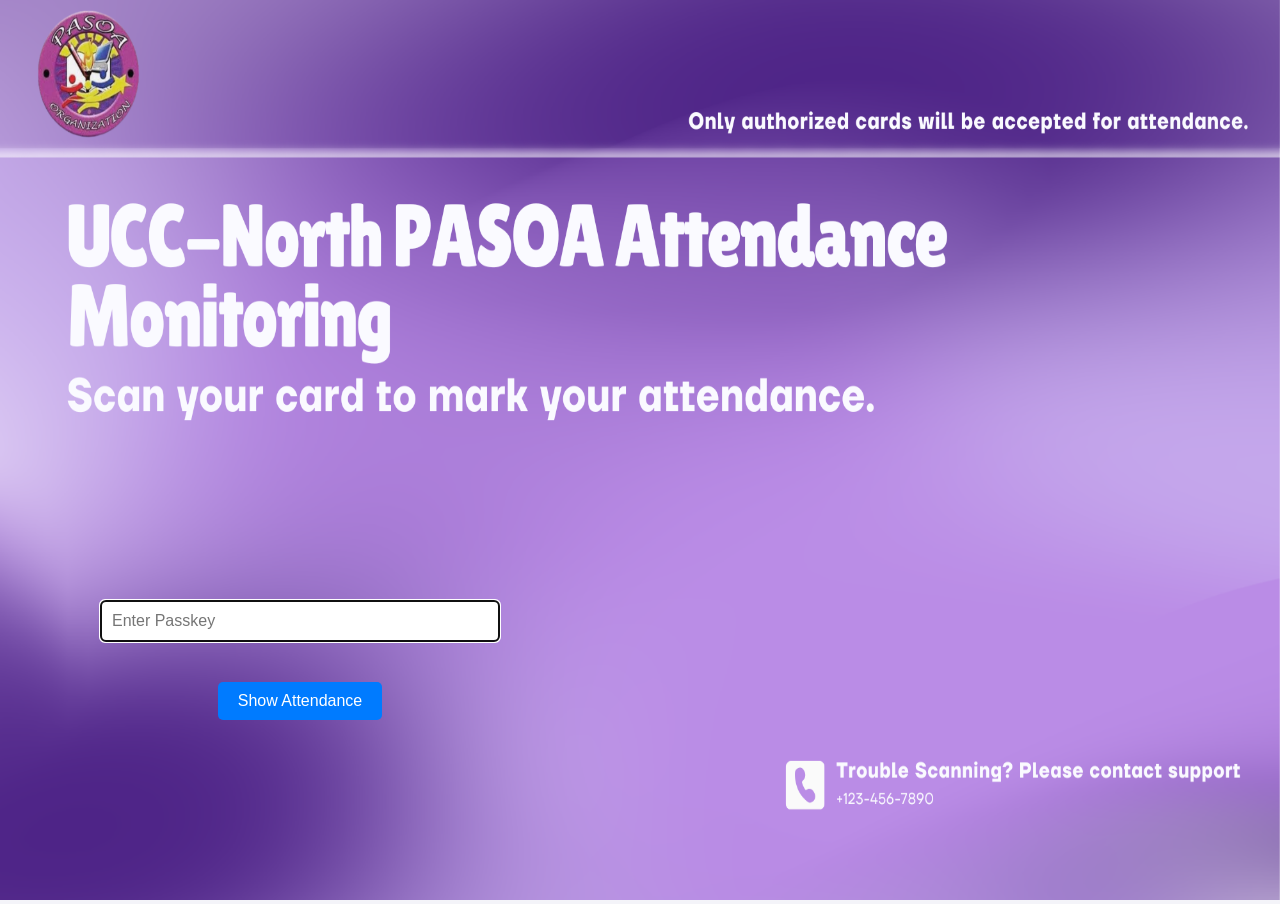
<file: AttendanceMonitoring/Webpage/index.html>
<!DOCTYPE html>
<html lang="en">
  <head>
    <meta charset="UTF-8" />
    <meta name="viewport" content="width=device-width, initial-scale=1.0" />
    <title>Attendance Monitoring</title>
    <link rel="stylesheet" href="styles.css" />
  </head>
  <body>
    <div class="backgroundContainer">
      <img src="../images/Background.png" alt="" />
    </div>

    <!-- Add this modal structure near your other elements -->
    <div id="camera-modal" class="camera-modal">
      <div class="camera-modal-content">
        <div class="camera-header">
          <h3>Attendance Verification</h3>
          <div class="camera-timer" id="camera-timer">5</div>
        </div>
        <div class="camera-preview-container">
          <video id="camera-video" autoplay playsinline></video>
          <div class="camera-overlay">
            <div class="face-outline"></div>
            <div class="instruction-text">
              Please position your face within the frame
            </div>
          </div>
        </div>
        <div class="camera-footer">
          <button id="cancel-camera" class="camera-btn">Cancel</button>
          <button id="capture-now" class="camera-btn primary">
            Capture Now
          </button>
        </div>


      </div>
    </div>
    <div class="container">
      <input
        type="text"
        id="passkey"
        placeholder="Enter Passkey"
        maxlength="10"
      />
      <div id="student-info"></div>
      
      <div id="camera-timer"></div>
      <button id="show-attendance">Show Attendance</button>
    </div>

    <script src="script.js"></script>
  </body>
</html>
</file>
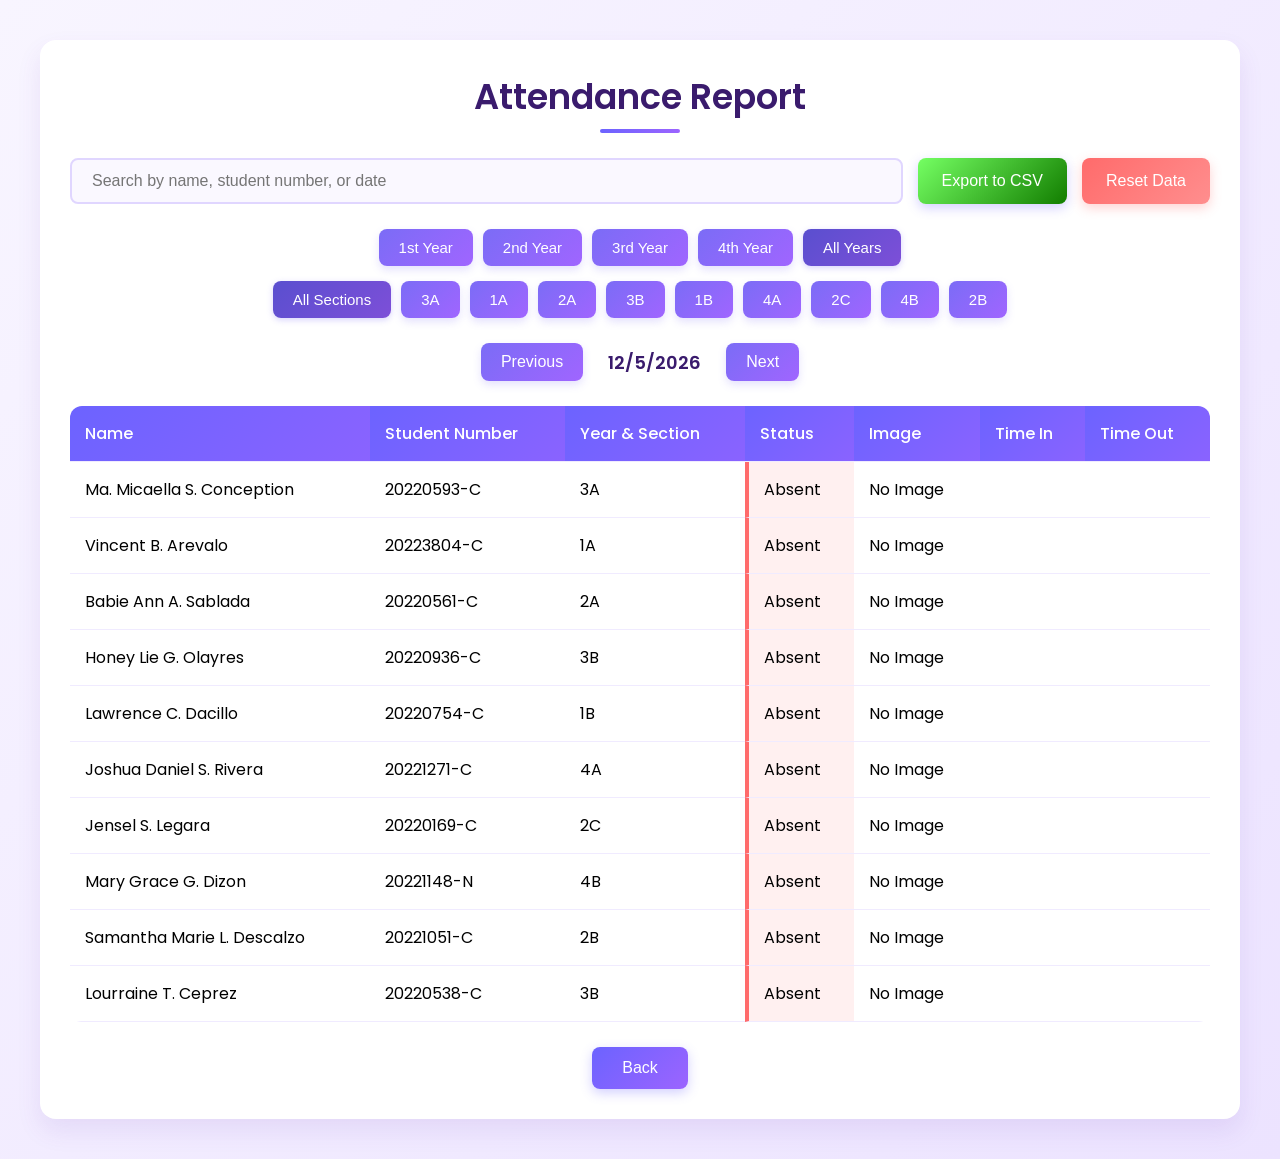
<file: AttendanceMonitoring/Webpage/attendance.html>
<!DOCTYPE html>
<html lang="en">
  <head>
    <meta charset="UTF-8" />
    <meta name="viewport" content="width=device-width, initial-scale=1.0" />
    <title>Attendance Report</title>
    <link
      href="https://fonts.googleapis.com/css2?family=Poppins:wght@400;500;600&display=swap"
      rel="stylesheet"
    />
    <link rel="stylesheet" href="attendance.css" />
  </head>
  <body>
    <div class="attendance-container">
      <h1>Attendance Report</h1>
      <div class="controls">
        <input
          type="text"
          id="search"
          placeholder="Search by name, student number, or date"
        />
        <button id="export-csv">Export to CSV</button>
        <button id="reset-data">Reset Data</button>
      </div>

      <div class="filter-controls">
        <div class="year-filters">
          <button class="filter-btn" data-year="1">1st Year</button>
          <button class="filter-btn" data-year="2">2nd Year</button>
          <button class="filter-btn" data-year="3">3rd Year</button>
          <button class="filter-btn" data-year="4">4th Year</button>
          <button class="filter-btn" data-year="all">All Years</button>
        </div>
        <div class="section-filters" id="section-filters">
          <!-- Sections will be populated dynamically based on year selection -->
          <button class="section-btn" data-section="all">All Sections</button>
        </div>
      </div>

      <div class="date-navigation">
        <button id="prev-date">Previous</button>
        <span id="current-date"></span>
        <button id="next-date">Next</button>
      </div>

      <table>
        <thead>
          <tr>
            <th>Name</th>
            <th>Student Number</th>
            <th>Year & Section</th>
            <th>Status</th>
            <th>Image</th>
            <th>Time In</th>
            <th>Time Out</th>
          </tr>
        </thead>
        <tbody id="attendance-body"></tbody>
      </table>
      <button onclick="window.location.href = 'index.html'">Back</button>
    </div>

    <!-- Reset Modal -->
    <div id="reset-modal" class="modal">
      <div class="modal-content">
        <span class="close">&times;</span>
        <h2>Reset Attendance Data</h2>
        <p>Enter admin credentials to reset data:</p>
        <input type="text" id="username" placeholder="Username" />
        <input type="password" id="password" placeholder="Password" />
        <p id="reset-error" style="color: red"></p>
        <button id="confirm-reset">Reset Data</button>
      </div>
    </div>

    <script src="attendance.js"></script>
  </body>
</html>
</file>
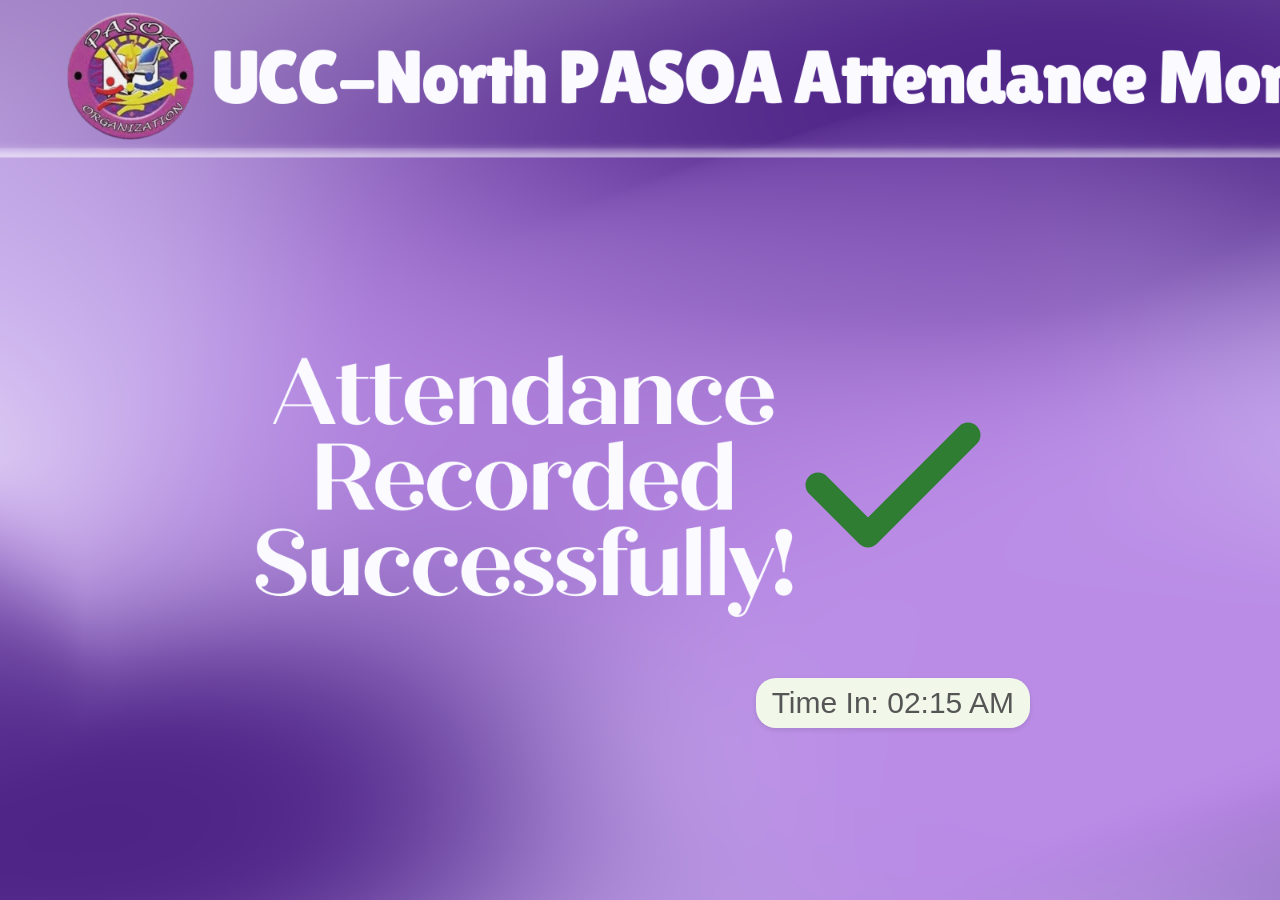
<file: AttendanceMonitoring/Webpage/camera.html>
<!DOCTYPE html>
<html lang="en">
  <head>
    <meta charset="UTF-8" />
    <meta name="viewport" content="width=device-width, initial-scale=1.0" />
    <title>Attendance Confirmation</title>
    <link rel="stylesheet" href="./save.css">
  </head>
  <body>
    <div class="check-container">
      <svg
        class="check-icon"
        viewBox="0 0 50 50"
        xmlns="http://www.w3.org/2000/svg"
      >
        <path
          id="check-mark"
          d="M10 25L20 35L40 15"
          stroke="#2e7d32"
          stroke-width="5"
          fill="none"
          stroke-linecap="round"
          stroke-linejoin="round"
        />
      </svg>
      <p id="check-message">Attendance Recorded</p>
      <div id="time-in"></div>
    </div>

    <script>
      // Function to display the check and redirect after 3 seconds
      function showAttendanceChecked() {
        const checkContainer = document.querySelector(".check-container");
        const timeInElement = document.getElementById("time-in");
        
        // Get current time
        const now = new Date();
        const timeString = now.toLocaleTimeString([], { 
          hour: '2-digit', 
          minute: '2-digit',
          hour12: true 
        });
        
        // Set the time-in text
        timeInElement.textContent = `Time In: ${timeString}`;
        
        // Show the check-container (making it visible)
        checkContainer.style.opacity = 1;
        
        // Wait for 3 seconds after showing the checkmark and then redirect
        setTimeout(() => {
          // Redirect to another page after 3 seconds
          window.location.href = "index.html"; // Replace with your next page URL
        }, 3000); // Redirects after 3000ms (3 seconds)
      }
      
      // Call the function to trigger the animation and redirect
      showAttendanceChecked();
    </script>
  </body>
</html>
</file>
<file: AttendanceMonitoring/Webpage/styles.css>
* {
  margin: 0;
  padding: 0;
  box-sizing: border-box;
}

body {
  display: flex;
  flex-direction: column;
  font-family: Arial, sans-serif;
  background-color: #f4f4f9;
  display: flex;
  color: white;
  font-family: helvetica;
  overflow-x: hidden;
}

.backgroundContainer img {
  width: 100vw;
  height: 100vh;
}

.container {
  margin-left: 100px;
  position: absolute;
  bottom: 20%;


  border-radius: 10px;

  width: 100%;
  max-width: 400px;
  text-align: center;
}

h1 {
  font-size: 24px;
  margin-bottom: 20px;
  color: #333;
}

#input-container {
  margin-bottom: 20px;
}

#passkey {
  width: 100%;
  padding: 10px;
  font-size: 16px;
  border: 2px solid #ccc;
  border-radius: 5px;
}

.hide-input {
  display: none; /* Hide the input container */
}

#student-info {

  color: white;
  padding: 10px;
  border-radius: 15px;
  max-width: 500px;

  text-align: center;

  font-family: "Arial", sans-serif;
  animation: fadeInUp 0.6s ease-out; /* Fade in animation */
}

/* Individual paragraph styling */
#student-info p {
  font-size: 1.2em;
  margin: 15px 0;
  letter-spacing: 0.5px;
  transition: transform 0.3s ease, color 0.3s ease;
}

#student-info p strong {
  font-weight: bold;
  color: black; /* Bright yellow accent for the labels */
}

/* Hover effect for each paragraph */
#student-info p:hover {
  transform: translateY(-5px); /* Slight lift effect */
  color: #f39c12; /* Change text color on hover */
}

/* Animation for fading in and up */
@keyframes fadeInUp {
  0% {
    opacity: 0;
    transform: translateY(30px);
  }
  100% {
    opacity: 1;
    transform: translateY(0);
  }
}

/* Animation for the entire info section */
@keyframes fadeIn {
  from {
    opacity: 0;
  }
  to {
    opacity: 1;
  }
}

/* Add some padding and space to make the section more readable */
#student-info p:first-child {
  margin-top: 0;
}

#student-info p:last-child {
  margin-bottom: 0;
}

#camera-timer {
  font-size: 16px;
  color: #007bff;
  margin-bottom: 20px;
}

#show-attendance {
  padding: 10px 20px;
  font-size: 16px;
  background-color: #007bff;
  color: #fff;
  border: none;
  border-radius: 5px;
  cursor: pointer;
}

#show-attendance:hover {
  background-color: #0056b3;
}

/* Popup Modal Styles */
#popup-modal {
  display: none;
  position: fixed;
  top: 50%;
  left: 50%;
  transform: translate(-50%, -50%);
  background-color: rgba(0, 0, 0, 0.8);
  color: #fff;
  padding: 20px;
  border-radius: 10px;
  z-index: 1000;
}

.modal-content {
  text-align: center;
}

#passkey:disabled {
  background-color: #f0f0f0; /* Light gray background */
  cursor: not-allowed; /* Show not-allowed cursor */
  border-color: #ccc; /* Gray border */
}

/* Camera Modal Styles */
.camera-modal {
  display: none;
  position: fixed;
  top: 0;
  left: 0;
  width: 100%;
  height: 100%;
  background-color: rgba(0, 0, 0, 0.9);
  z-index: 1000;
  justify-content: center;
  align-items: center;
}

.camera-modal-content {
  width: 90%;
  max-width: 500px;
  background: white;
  border-radius: 10px;
  overflow: hidden;
  box-shadow: 0 5px 15px rgba(0, 0, 0, 0.3);
}

.camera-header {
  background: #2c3e50;
  color: white;
  padding: 15px;
  text-align: center;
  position: relative;
}

.camera-timer {
  position: absolute;
  right: 15px;
  top: 15px;
  background: #e74c3c;
  color: white;
  width: 30px;
  height: 30px;
  border-radius: 50%;
  display: flex;
  justify-content: center;
  align-items: center;
  font-weight: bold;
}

.camera-preview-container {
  position: relative;
  width: 100%;
  padding-top: 125%; /* 4:5 aspect ratio */
  background: black;
}

#camera-video {
  position: absolute;
  top: 0;
  left: 0;
  width: 100%;
  height: 100%;
  object-fit: cover;
}

.camera-overlay {
  position: absolute;
  top: 0;
  left: 0;
  width: 100%;
  height: 100%;
  pointer-events: none;
}

.face-outline {
  position: absolute;
  top: 50%;
  left: 50%;
  transform: translate(-50%, -50%);
  width: 70%;
  height: 70%;
  border: 3px dashed rgba(255, 255, 255, 0.7);
  border-radius: 10px;
}

.instruction-text {
  position: absolute;
  bottom: 20px;
  left: 0;
  width: 100%;
  text-align: center;
  color: white;
  font-size: 16px;
  text-shadow: 1px 1px 3px rgba(0, 0, 0, 0.8);
}

.camera-footer {
  display: flex;
  justify-content: space-between;
  padding: 15px;
  background: #f5f5f5;
}

.camera-btn {
  padding: 10px 20px;
  border: none;
  border-radius: 5px;
  cursor: pointer;
  font-weight: bold;
}

.camera-btn.primary {
  background: #3498db;
  color: white;
}

.camera-btn:hover {
  opacity: 0.9;
}

/* Flash animation for capture */
@keyframes flash {
  0% {
    opacity: 0;
  }
  50% {
    opacity: 1;
  }
  100% {
    opacity: 0;
  }
}

.capture-flash {
  position: absolute;
  top: 0;
  left: 0;
  width: 100%;
  height: 100%;
  background: white;
  opacity: 0;
  pointer-events: none;
  z-index: 10;
}

.capture-flash.active {
  animation: flash 300ms ease-out;
}

.popup-message {
  position: fixed;
  top: 20px;
  left: 50%;
  transform: translateX(-50%);
  background: rgba(0, 0, 0, 0.8);
  color: white;
  padding: 15px 30px;
  border-radius: 5px;
  z-index: 1001;
  animation: slideIn 0.3s ease-out;
}

.popup-message.fade-out {
  animation: fadeOut 0.5s ease-out;
  opacity: 0;
}

@keyframes slideIn {
  from {
    top: 0;
    opacity: 0;
  }
  to {
    top: 20px;
    opacity: 1;
  }
}

@keyframes fadeOut {
  from {
    opacity: 1;
  }
  to {
    opacity: 0;
  }
}
</file>
<file: AttendanceMonitoring/Webpage/attendance.css>
/* Base Styles */
* {
  margin: 0;
  padding: 0;
  box-sizing: border-box;
}

body {
  font-family: "Poppins", sans-serif;
  background: linear-gradient(135deg, #f8f5ff 0%, #ece3ff 100%);
  display: flex;
  justify-content: center;
  align-items: center;
  min-height: 100vh;
  padding: 20px;
}

.attendance-container {
  background-color: #fff;
  padding: 30px;
  border-radius: 16px;
  box-shadow: 0 12px 24px rgba(103, 58, 183, 0.1);
  width: 100%;
  max-width: 1200px;
  margin: 20px auto;
  animation: fadeIn 0.6s ease-out forwards;
}

@keyframes fadeIn {
  from {
    opacity: 0;
    transform: translateY(10px);
  }
  to {
    opacity: 1;
    transform: translateY(0);
  }
}

h1 {
  text-align: center;
  margin-bottom: 25px;
  color: #3a1b6d;
  font-weight: 600;
  font-size: 2.2rem;
  position: relative;
  padding-bottom: 10px;
}

h1::after {
  content: "";
  position: absolute;
  bottom: 0;
  left: 50%;
  transform: translateX(-50%);
  width: 80px;
  height: 4px;
  background: linear-gradient(90deg, #6c63ff, #9c64ff);
  border-radius: 2px;
}

/* Controls */
.controls {
  display: flex;
  justify-content: space-between;
  margin-bottom: 25px;
  gap: 15px;
  flex-wrap: wrap;
}

#search {
  flex: 1;
  min-width: 250px;
  padding: 12px 20px;
  font-size: 16px;
  border: 2px solid #e0d6ff;
  border-radius: 8px;
  transition: all 0.3s ease;
  background-color: #faf8ff;
}

#search:focus {
  border-color: #9c64ff;
  box-shadow: 0 0 0 3px rgba(156, 100, 255, 0.2);
  outline: none;
}

#export-csv,
#reset-data {
  padding: 12px 24px;
  font-size: 16px;
  font-weight: 500;
  border: none;
  border-radius: 8px;
  cursor: pointer;
  transition: all 0.3s ease;
}

#export-csv {
  background: linear-gradient(135deg, #75ff63 0%, #127d00 100%);
  color: #fff;
  box-shadow: 0 4px 12px rgba(108, 99, 255, 0.3);
}

#export-csv:hover {
  transform: translateY(-2px);
  box-shadow: 0 6px 16px rgba(108, 99, 255, 0.4);
}

#reset-data {
  background: linear-gradient(135deg, #ff6b6b 0%, #ff8e8e 100%);
  color: #fff;
  box-shadow: 0 4px 12px rgba(255, 107, 107, 0.3);
}

#reset-data:hover {
  transform: translateY(-2px);
  box-shadow: 0 6px 16px rgba(255, 107, 107, 0.4);
}

/* Filter Controls */
.filter-controls {
  display: flex;
  flex-direction: column;
  gap: 15px;
  margin-bottom: 25px;
}

.year-filters,
.section-filters {
  display: flex;
  justify-content: center;
  flex-wrap: wrap;
  gap: 10px;
}

.filter-btn,
.section-btn {
  padding: 10px 20px;
  font-size: 15px;
  font-weight: 500;
  background: linear-gradient(135deg, #7b6cf6 0%, #a065ff 100%);
  color: #fff;
  border: none;
  border-radius: 8px;
  cursor: pointer;
  transition: all 0.3s ease;
  box-shadow: 0 4px 8px rgba(123, 108, 246, 0.2);
}

.filter-btn:hover,
.section-btn:hover {
  transform: translateY(-2px);
  box-shadow: 0 6px 12px rgba(123, 108, 246, 0.3);
}

.filter-btn.active,
.section-btn.active {
  background: linear-gradient(135deg, #5a4fcf 0%, #7d4fd8 100%);
  transform: translateY(0);
  box-shadow: 0 2px 6px rgba(123, 108, 246, 0.3);
}

/* Date Navigation */
.date-navigation {
  display: flex;
  justify-content: center;
  align-items: center;
  gap: 25px;
  margin-bottom: 25px;
}

.date-navigation button {
  padding: 10px 20px;
  font-size: 16px;
  font-weight: 500;
  background: linear-gradient(135deg, #7b6cf6 0%, #a065ff 100%);
  color: #fff;
  border: none;
  border-radius: 8px;
  cursor: pointer;
  transition: all 0.3s ease;
  box-shadow: 0 4px 8px rgba(123, 108, 246, 0.2);
}

.date-navigation button:hover {
  transform: translateY(-2px);
  box-shadow: 0 6px 12px rgba(123, 108, 246, 0.3);
}

#current-date {
  font-size: 18px;
  font-weight: 600;
  color: #3a1b6d;
}

/* Table Styles */
table {
  width: 100%;
  border-collapse: separate;
  border-spacing: 0;
  margin-bottom: 25px;
  overflow: hidden;
  border-radius: 12px;
}

th,
td {
  padding: 15px;
  text-align: left;
  border-bottom: 1px solid #f0ebff;
}

th {
  background: linear-gradient(135deg, #6c63ff 0%, #8a63ff 100%);
  color: #fff;
  font-weight: 500;
  position: sticky;
  top: 0;
}

tr {
  transition: all 0.3s ease;
}

tr:hover {
  background-color: #f9f5ff;
  transform: scale(1.01);
  box-shadow: 0 4px 8px rgba(103, 58, 183, 0.1);
}

.attended {
  background-color: #f0f7ff;
  border-left: 4px solid #6c63ff;
}

.not-attended {
  background-color: #fff0f0;
  border-left: 4px solid #ff6b6b;
}

/* Modal Styles */
.modal {
  display: none;
  position: fixed;
  z-index: 1000;
  left: 0;
  top: 0;
  width: 100%;
  height: 100%;
  background-color: rgba(0, 0, 0, 0.6);
  backdrop-filter: blur(5px);
  justify-content: center;
  align-items: center;
  animation: fadeIn 0.4s ease-out;
}

.modal-content {
  background-color: #fff;
  padding: 30px;
  border-radius: 16px;
  width: 100%;
  max-width: 450px;
  text-align: center;
  box-shadow: 0 15px 30px rgba(103, 58, 183, 0.2);
  position: relative;
  overflow: hidden;
}

.modal-content::before {
  content: "";
  position: absolute;
  top: 0;
  left: 0;
  width: 100%;
  height: 5px;
  background: linear-gradient(90deg, #6c63ff, #9c64ff);
}

.close {
  position: absolute;
  top: 15px;
  right: 15px;
  font-size: 1.8rem;
  color: #aaa;
  cursor: pointer;
  transition: all 0.3s ease;
}

.close:hover {
  color: #ff6b6b;
  transform: rotate(90deg);
}

/* Back Button */
.attendance-container button[onclick="window.location.href = 'index.html'"] {
  display: block;
  margin: 20px auto 0;
  padding: 12px 30px;
  background: linear-gradient(135deg, #6c63ff 0%, #9c64ff 100%);
  color: #fff;
  border: none;
  border-radius: 8px;
  font-size: 16px;
  font-weight: 500;
  cursor: pointer;
  transition: all 0.3s ease;
  box-shadow: 0 4px 12px rgba(108, 99, 255, 0.3);
}

.attendance-container
  button[onclick="window.location.href = 'index.html'"]:hover {
  transform: translateY(-2px);
  box-shadow: 0 6px 16px rgba(108, 99, 255, 0.4);
}

/* Responsive Design */
@media (max-width: 768px) {
  .controls {
    flex-direction: column;
  }

  #search {
    width: 100%;
  }

  .year-filters,
  .section-filters {
    gap: 8px;
  }

  .filter-btn,
  .section-btn {
    padding: 8px 12px;
    font-size: 14px;
  }

  th,
  td {
    padding: 10px;
    font-size: 14px;
  }

  .modal-content {
    width: 90%;
    padding: 20px;
  }
}

/* Row Animations */
@keyframes rowEntrance {
  from {
    opacity: 0;
    transform: translateY(20px);
  }
  to {
    opacity: 1;
    transform: translateY(0);
  }
}

#attendance-body tr {
  animation: rowEntrance 0.6s ease-out forwards;
  animation-fill-mode: both;
}

/* Stagger the row animations */
#attendance-body tr:nth-child(1) {
  animation-delay: 0.1s;
}
#attendance-body tr:nth-child(2) {
  animation-delay: 0.2s;
}
#attendance-body tr:nth-child(3) {
  animation-delay: 0.3s;
}
#attendance-body tr:nth-child(4) {
  animation-delay: 0.4s;
}
#attendance-body tr:nth-child(5) {
  animation-delay: 0.5s;
}
#attendance-body tr:nth-child(n + 6) {
  animation-delay: 0.6s;
}

.modal {
  display: none;
  position: fixed;
  z-index: 1000;
  left: 0;
  top: 0;
  width: 100%;
  height: 100%;
  background-color: rgba(0, 0, 0, 0.6);
  backdrop-filter: blur(5px);
  justify-content: center;
  align-items: center;
  animation: fadeIn 0.4s ease-out;
}

.modal-content {
  background-color: #fff;
  padding: 30px;
  border-radius: 16px;
  width: 100%;
  max-width: 450px;
  text-align: center;
  box-shadow: 0 15px 30px rgba(103, 58, 183, 0.2);
  transform: scale(0.9);
  opacity: 0;
  animation: fadeIn 0.3s ease-out forwards;
  position: absolute; /* Fixed positioning relative to the viewport */
  top: 35%; /* Position the modal 50% from the top */
  left: 40%; /* Position the modal 50% from the left */
  transform: translate(-50%, -50%) scale(0.9); /* Translate it back by 50% of its own width/height */
  overflow: hidden;
}

.modal-content::before {
  content: "";
  position: absolute;
  top: 0;
  left: 0;
  width: 100%;
  height: 5px;
  background: linear-gradient(90deg, #6c63ff, #9c64ff);
}

.modal-content h2 {
  font-size: 1.6rem;
  margin-bottom: 20px;
  color: #3a1b6d;
  font-weight: 600;
}

.modal-content p {
  font-size: 1rem;
  margin-bottom: 20px;
  color: #555;
}

.modal-content input {
  width: 100%;
  padding: 12px 15px;
  margin: 10px 0;
  border: 2px solid #e0d6ff;
  border-radius: 8px;
  font-size: 1rem;
  transition: all 0.3s ease;
  background-color: #faf8ff;
}

.modal-content input:focus {
  border-color: #9c64ff;
  box-shadow: 0 0 0 3px rgba(156, 100, 255, 0.2);
  outline: none;
}

#reset-error {
  font-size: 0.9rem;
  margin-bottom: 15px;
  color: #ff6b6b;
  min-height: 20px;
}

#confirm-reset {
  background: linear-gradient(135deg, #6c63ff 0%, #9c64ff 100%);
  color: white;
  font-size: 1rem;
  font-weight: 500;
  padding: 12px 30px;
  border: none;
  border-radius: 8px;
  cursor: pointer;
  transition: all 0.3s ease;
  box-shadow: 0 4px 12px rgba(108, 99, 255, 0.3);
  width: 100%;
}

#confirm-reset:hover {
  transform: translateY(-2px);
  box-shadow: 0 6px 16px rgba(108, 99, 255, 0.4);
}

.close {
  position: absolute;
  top: 15px;
  right: 15px;
  font-size: 1.8rem;
  color: #aaa;
  cursor: pointer;
  transition: all 0.3s ease;
}

.close:hover {
  color: #ff6b6b;
  transform: rotate(90deg);
}

/* Image Modal Styles */
.image-modal {
  display: none;
  position: fixed;
  z-index: 1001;
  left: 0;
  top: 0;
  width: 100%;
  height: 100%;
  background-color: rgba(0, 0, 0, 0.8);
  justify-content: center;
  align-items: center;
  animation: fadeIn 0.3s ease-out;
}

.image-modal-content {
  position: relative;
  max-width: 90%;
  max-height: 90%;
}

#modal-image {
  max-width: 100%;
  max-height: 80vh;
  border-radius: 8px;
  box-shadow: 0 4px 20px rgba(0, 0, 0, 0.3);
}

.image-modal-close {
  position: absolute;
  top: -40px;
  right: -10px;
  color: white;
  font-size: 35px;
  font-weight: bold;
  cursor: pointer;
  transition: 0.3s;
}

.image-modal-close:hover {
  color: #ff6b6b;
  transform: rotate(90deg);
}

/* Add some animation for the modal */
@keyframes zoomIn {
  from {
    transform: scale(0.8);
    opacity: 0;
  }
  to {
    transform: scale(1);
    opacity: 1;
  }
}

.image-modal-content {
  animation: zoomIn 0.3s ease-out;
}

/* Make thumbnails look clickable */
.thumbnail-image {
  cursor: pointer;
  transition: transform 0.2s ease;
  border-radius: 4px;
  border: 2px solid rgba(108, 99, 255, 0.3);
}

.thumbnail-image:hover {
  transform: scale(1.05);
  border-color: rgba(108, 99, 255, 0.6);
}
</file>
<file: AttendanceMonitoring/Webpage/save.css>
* {
  margin: 0;
  padding: 0;
  box-sizing: border-box;
}

body {
  background-image: url(../images/attendanceSaved.png);
  background-repeat: no-repeat;
  background-size: cover;
}
.check-container {
  display: flex;
  flex-direction: column;
  align-items: center;
  justify-content: center;
  position: fixed; /* Fix it in the viewport */
  right: 250px; /* Position it towards the right */
  top: 40%; /* Position it vertically in the center */
  transform: translateY(-50%); /* Adjust the exact center vertically */
  opacity: 0; /* Initially hidden */
  animation: fadeInContainer 1s forwards, loopCheckAnimation 3s infinite; /* Apply loop animation */
  z-index: 9999; /* Ensure it's on top of other content */
}

.check-icon {
  width: 250px; /* Increased size */
  height: 250px; /* Increased size */
  stroke-dasharray: 100; /* Path length for the animation */
  stroke-dashoffset: 100; /* Initially hidden */
  animation: drawCheck 2s forwards, loopCheckPath 3s infinite; /* Loop the checkmark drawing */
}

#check-message {
  font-size: 2rem; /* Increased font size */
  margin-top: 20px;
  opacity: 0;
  animation: fadeInMessage 2s infinite 2s; /* Fade in and out the message */
}

/* Fade in the entire container */
@keyframes fadeInContainer {
  from {
    opacity: 0;
  }
  to {
    opacity: 1;
  }
}

/* Animation for drawing the checkmark */
@keyframes drawCheck {
  from {
    stroke-dashoffset: 100;
  }
  to {
    stroke-dashoffset: 0;
  }
}

/* Looping animation for the checkmark path */
@keyframes loopCheckPath {
  0% {
    stroke-dashoffset: 100;
  }
  50% {
    stroke-dashoffset: 0;
  }
  100% {
    stroke-dashoffset: 100;
  }
}

/* Fade in animation for the message */
@keyframes fadeInMessage {
  0% {
    opacity: 0;
  }
  30% {
    opacity: 1;
  }
  70% {
    opacity: 1;
  }
  100% {
    opacity: 0;
  }
}

body {
  margin: 0;
  padding: 0;
  display: flex;
  justify-content: center;
  align-items: center;
  height: 100vh;
  background-color: #f8f9fa;
  font-family: 'Segoe UI', Tahoma, Geneva, Verdana, sans-serif;
}

.check-container {
  text-align: center;
  opacity: 0;
  transform: translateY(20px);
  animation: fadeInUp 0.8s ease-out forwards;
}



#check-mark {
  stroke-dasharray: 100;
  stroke-dashoffset: 100;
  animation: drawCheck 0.8s ease-out forwards 0.3s;
}

#check-message {
  font-size: 24px;
  font-weight: 600;
  color: #2e7d32;
  margin-bottom: 10px;
}

#time-in {
  font-size: 30px;
  font-weight: 500;
  color: #555;
  background: #f1f8e9;
  padding: 8px 16px;
  border-radius: 20px;
  display: inline-block;
  margin-top: 10px;
  box-shadow: 0 2px 5px rgba(0,0,0,0.1);
}

@keyframes fadeInUp {
  from {
    opacity: 0;
    transform: translateY(20px);
  }
  to {
    opacity: 1;
    transform: translateY(0);
  }
}

@keyframes drawCheck {
  to {
    stroke-dashoffset: 0;
  }
}
</file>
